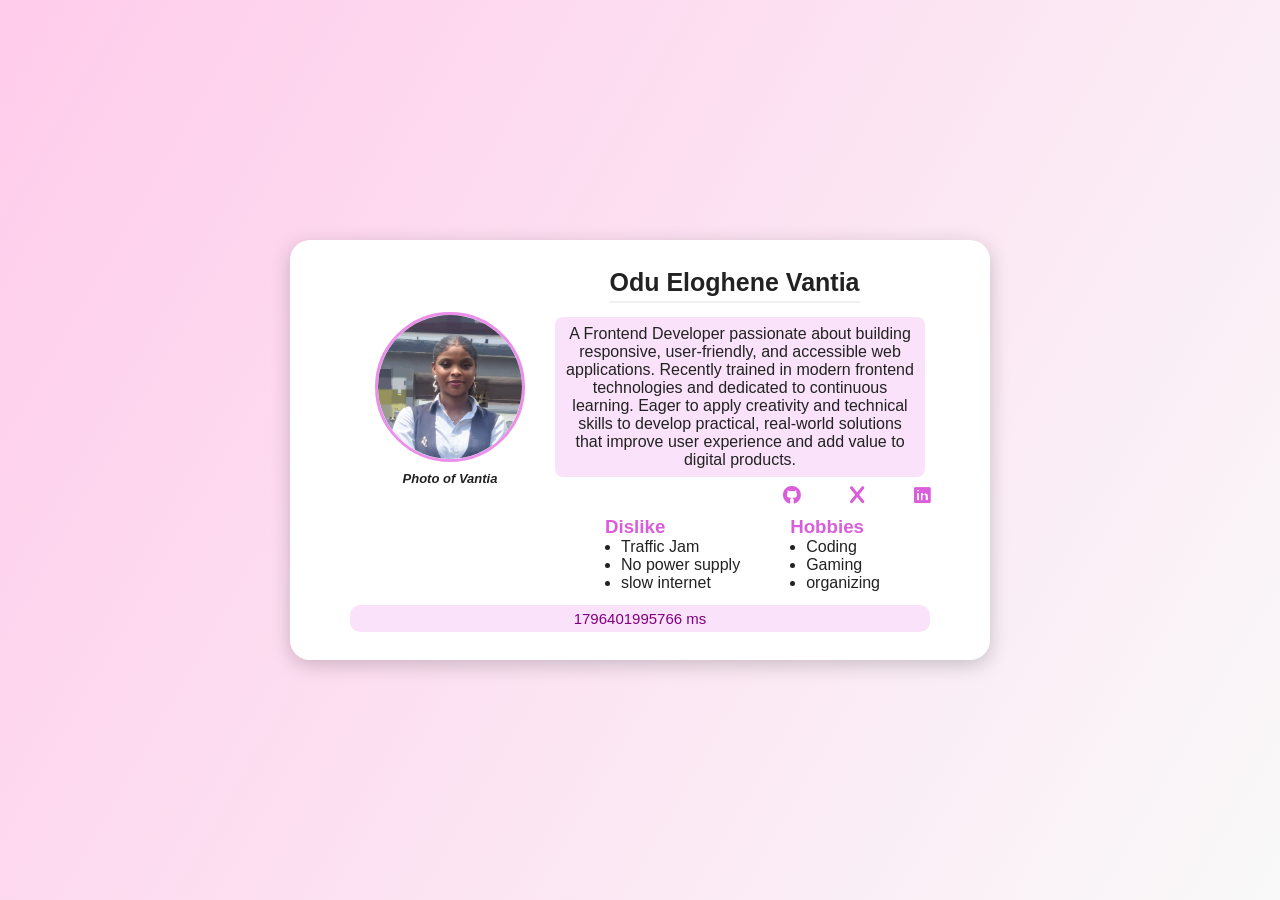
<file: index.html>
<!DOCTYPE html>
<html lang="en">
  <head>
    <meta charset="UTF-8" />
    <meta name="viewport" content="width=device-width, initial-scale=1.0" />
    <title>Profile Card | stage 0</title>
    <link
      rel="stylesheet"
      href="https://cdnjs.cloudflare.com/ajax/libs/font-awesome/6.4.0/css/all.min.css"
      crossorigin="anonymous"
      referrerpolicy="no-referrer"
    />
    <link rel="stylesheet" href="style.css" />
  </head>
  <body>
    <article data-testid="test-profile-card" class="profile-card">
      <header class="profile-header">
        <h2 data-testid="test-user-name" aria-label="Profile name">
          Odu Eloghene Vantia
        </h2>
      </header>
      <div class="avatar-bio">
        <div class="avatar">
          <figure class="profile-avatar">
            <img
              src="profile.jpg"
              alt="profile photo of Vantia"
              data-testid="test-user-avatar"
            />
            <figcaption>Photo of Vantia</figcaption>
          </figure>
        </div>
        <div class="profile-bio">
          <p data-testid="test-user-bio">
            A Frontend Developer passionate about building responsive,
            user-friendly, and accessible web applications. Recently trained in
            modern frontend technologies and dedicated to continuous learning.
            Eager to apply creativity and technical skills to develop practical,
            real-world solutions that improve user experience and add value to
            digital products.
          </p>
        </div>
      </div>

      <nav data-testid="test-user-social-links" class="social">
        <ul>
          <li>
            <a
              href="https://github.com/Veeruby18"
              data-testid="test-user-social-github"
              target="_blank"
              rel="noopener noreferrer"
              aria-label="GitHub"
            >
              <i class="fa-brands fa-github" aria-hidden="true"></i>
            </a>
          </li>

          <li>
            <a
              href="https://x.com/vancial"
              data-testid="test-user-social-x"
              target="_blank"
              rel="noopener noreferrer"
              aria-label="X"
            >
              <i class="fa-brands fa-x" aria-hidden="true"></i>
            </a>
          </li>

          <li>
            <a
              href="https://www.linkedin.com/in/eloghene-vantia-odu-a117071a6/"
              data-testid="test-user-social-LinkedIn"
              target="_blank"
              rel="noopener noreferrer"
              aria-label="LinkedIn"
            >
              <i class="fa-brands fa-linkedin" aria-hidden="true"></i>
            </a>
          </li>
        </ul>
      </nav>

      <div class="hob-dis">
        <section data-testid="test-user-hobbies" class="profile-hobbies">
          <h3>Hobbies</h3>
          <ul>
            <li>Coding</li>
            <li>Gaming</li>
            <li>organizing</li>
          </ul>
        </section>

        <section data-testid="test-user-dislikes" class="profile-dislike">
          <h3>Dislike</h3>
          <ul>
            <li>Traffic Jam</li>
            <li>No power supply</li>
            <li>slow internet</li>
          </ul>
        </section>
      </div>

      <p data-testid="test-user-time" id="ticking-time"></p>
    </article>

    <script src="index.js"></script>
  </body>
</html>
</file>
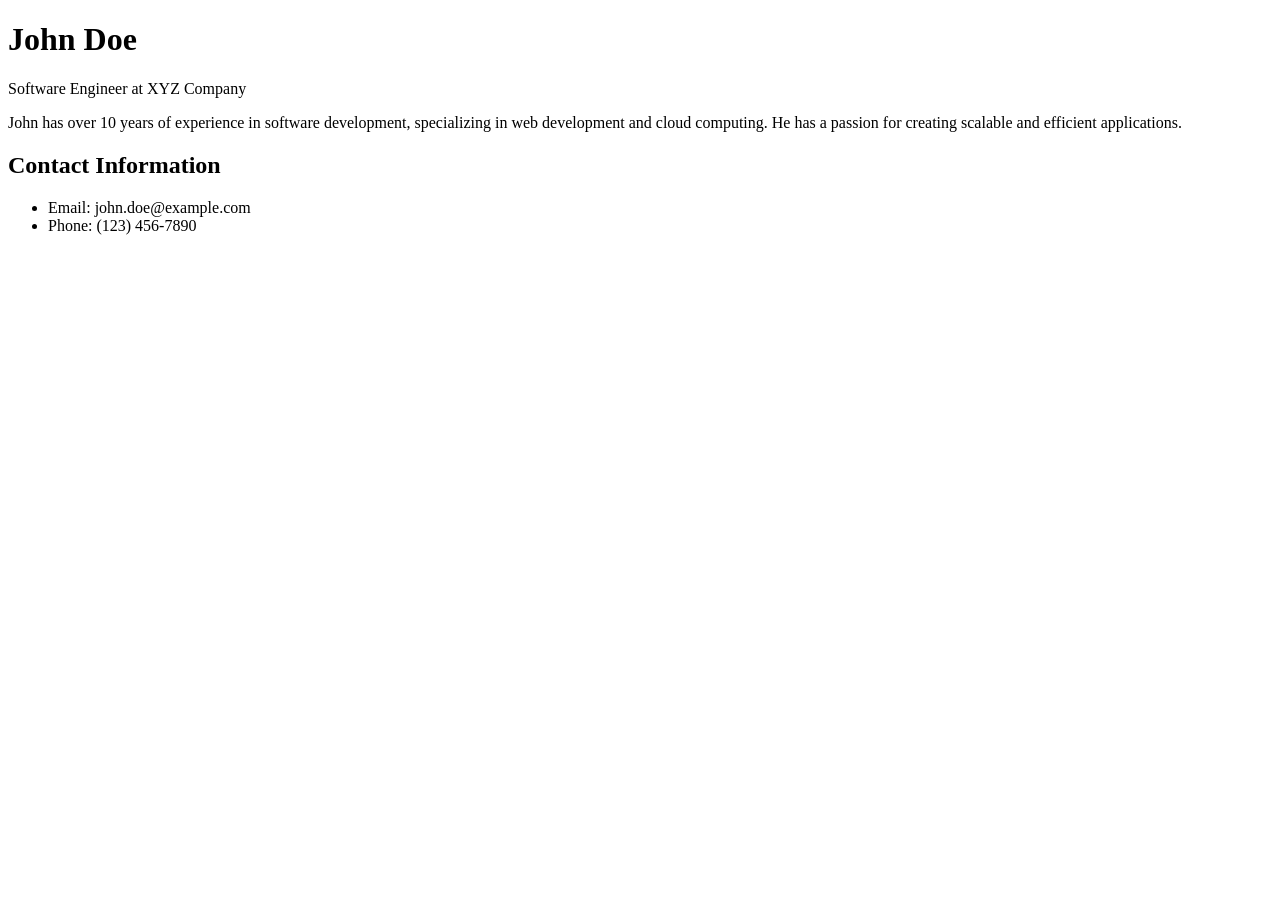
<file: Profile.html>
<!DOCTYPE html>
<html lang="en">
<head>
    <meta charset="UTF-8">
    <meta name="viewport" content="width=device-width, initial-scale=1.0">
    <title>Document</title>
</head>
<body>
    <h1>John Doe</h1>
    <p>Software Engineer at XYZ Company</p>
    <p>John has over 10 years of experience in software development, specializing in web
development and cloud computing. He has a passion for creating scalable and efficient applications.</p>
    <div>
        <h2>Contact Information</h2>
        <ul>
            <li>Email: john.doe@example.com</li>
            <li>Phone: (123) 456-7890</li>
        </ul>
    </div>

</body>
</html>
</file>
<file: style.css>
* {
  margin: 0;
  padding: 0;
  box-sizing: border-box;
}

body {
  background-color: aliceblue;
  display: flex;
  justify-content: center;
  align-items: center;
  height: 100vh;
  font-family: Arial, Helvetica, sans-serif;
  color: #222;
}

.profile-card {
  width: 90%;
  max-width: 400px;
  background-color: white;
  text-align: center;
  padding: 2rem;
  border-radius: 20px;
  box-shadow: 0 5px 20px rgba(0, 0, 0, 0.2);
  padding: 15px 30px;
}

.profile-header h2 {
  font-size: 25px;
  margin-bottom: 4px;
}

.profile-header h2 {
  padding-bottom: 1px;
  margin-bottom: 4px;
  border-bottom: 2px solid rgba(0, 0, 0, 0.06);
}

.profile-avatar img {
  width: 150px;
  height: 150px;
  border-radius: 50%;
  border: solid rgb(235, 143, 235);
  object-fit: cover;
  margin: 5px 0;
}

figcaption {
  font-style: italic;
  font-weight: 550;
  font-size: small;
}

.profile-bio {
  background: rgb(250, 227, 250);
  margin: 10px 5px;
  border-radius: 8px;
  padding: 8px;
}

.profile-bio p {
  font-size: 16px;
}

.social ul {
  display: flex;
  justify-content: center;
  list-style: none;
  gap: 50px;
  margin-bottom: 5px;
}

.social a {
  text-decoration: none;
  color: rgb(218, 93, 218);
  /* font-weight: bold; */
}

.social a:hover {
  color: rgb(194, 14, 194);
  /* font-weight: bold;; */
  transition: all 0.3ms ease;
}

.social i {
  font-size: 18px;
  font-weight: bold;
}

.hob-dis {
  margin-top: 5px;
  text-align: left;
}

.profile-hobbies {
  margin-bottom: 8px;
}

section h3 {
  color: rgb(218, 93, 218);
}

section ul {
  margin-left: 1rem;
}

#ticking-time {
  font-size: 15px;
  justify-self: end;
  align-self: end;
  margin-top: 5px;
  background: rgb(250, 227, 250);
  padding: 5px;
  border-radius: 10px;
  color: purple;
}

@media (min-width: 768px) {
  body {
    background: linear-gradient(120deg, #ffcceb, #f9f9f9);
  }

  .profile-header {
    display: flex;
    flex-direction: row-reverse;
    margin-right: 70px;
  }

  .profile-card {
    max-width: 700px;
    padding: 28px 60px;
  }

  .profile-header h2 {
    padding-bottom: 4px;
    /* margin-bottom: 4px; */
    border-bottom: 2px solid rgba(0, 0, 0, 0.06);
    width: 251px;
  }

  .avatar-bio {
    display: grid;
    grid-template-columns: 200px 1fr;
  }

  .social {
    display: flex;
    flex-direction: row-reverse;
    justify-self: center;
    align-self: center;
    margin-left: 200px;
  }

  .hob-dis {
    display: flex;
    flex-direction: row-reverse;
    gap: 50px;
    margin-right: 50px;
  }
}
</file>
